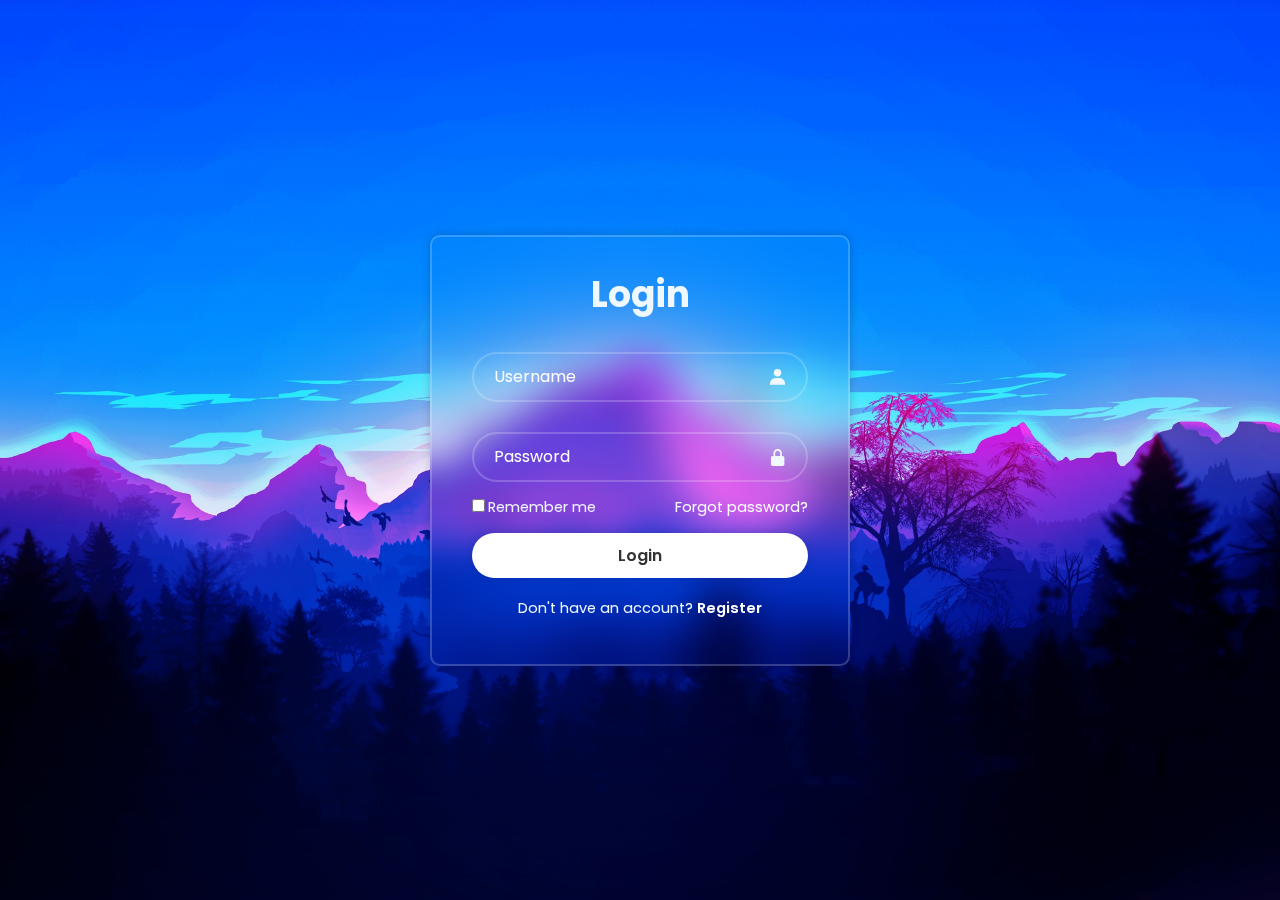
<file: Projects/LoginCSS/index.html>
<!DOCTYPE html>
<html>

<head>
  <meta charset='utf-8'>
  <meta http-equiv='X-UA-Compatible' content='IE=edge'>
  <title>Log In</title>
  <meta name='viewport' content='width=device-width, initial-scale=1'>
  <link rel='stylesheet' type='text/css' media='screen' href='style.css'>
  <link href='https://unpkg.com/boxicons@2.1.4/css/boxicons.min.css' rel='stylesheet'>
</head>

<body>
  <div class="wrapper">
    <form action="">

      <h1>Login</h1>

      <div class="input-box">
        <input type="text" placeholder="Username" required>
        <i class='bx bxs-user'></i>
      </div>

      <div class="input-box">
        <input type="password" placeholder="Password" required>
        <i class='bx bxs-lock-alt'></i>
      </div>

      <div class="remember-forgot">
        <label><input type="checkbox">Remember me</label>
        <a href="#">Forgot password?</a>
      </div>

      <button type="submit" class="btn">Login</button>

      <div class="register-link">
        <p>Don't have an account? <a href="#">Register</a></p>
      </div>
    </form>
  </div>
</body>

</html>
</file>
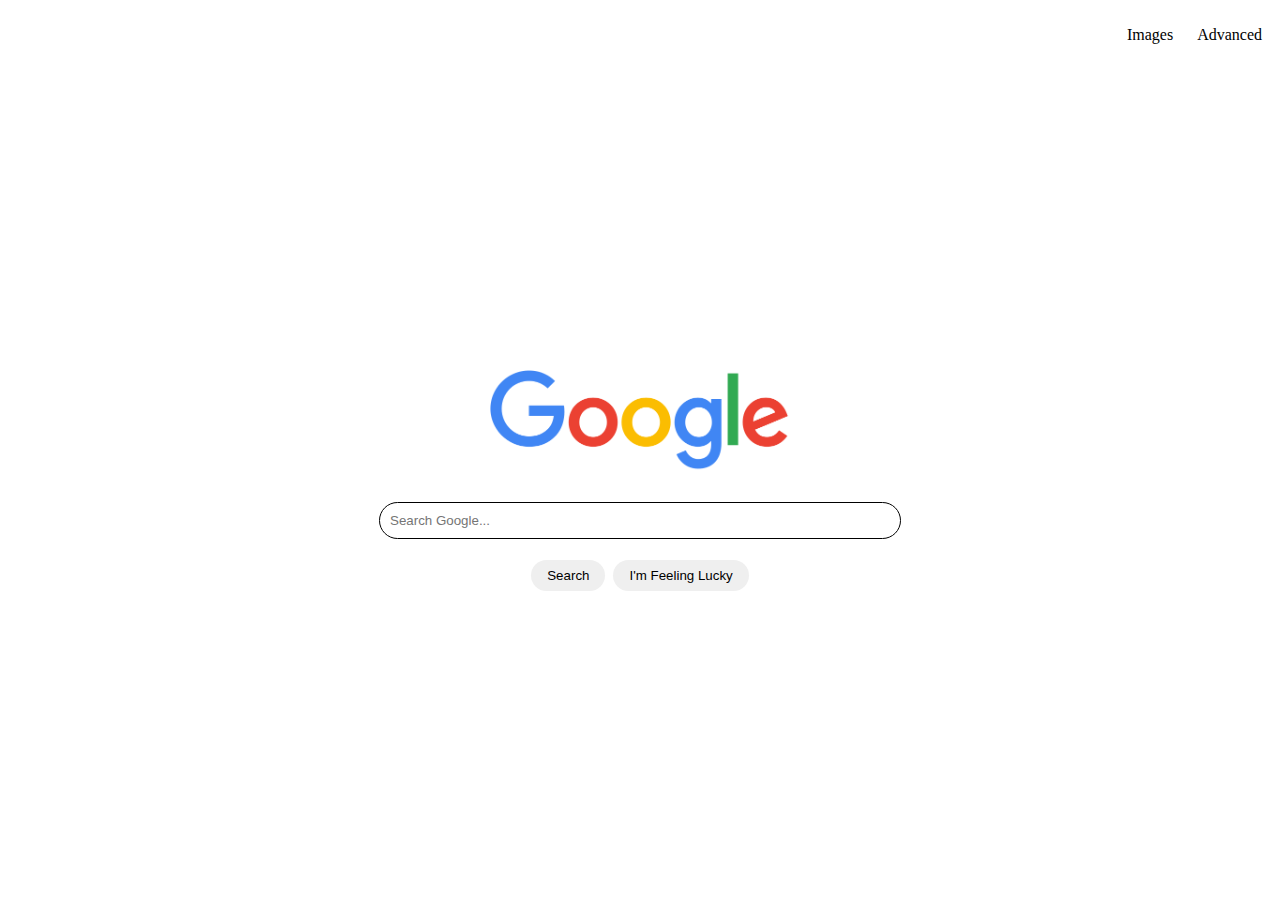
<file: Projects/CS50W-Project0/Search.html>
<!DOCTYPE html>
<html>

<head>
    <meta charset='utf-8'>
    <meta http-equiv='X-UA-Compatible' content='IE=edge'>
    <title>Lynx Search</title>
    <meta name='viewport' content='width=device-width, initial-scale=1'>
    <link href="style.css" rel="stylesheet" type="text/css" />
</head>

<body>
    <nav>
        <ul>
            <li><a href="images.html">Images</a></li>
            <li><a href="advanced.html">Advanced</a></li>
        </ul>
    </nav>
    <div class="main">
        <img src="Google_2015_logo.svg.png" alt="google" class="logo">
        <form action="https://www.google.com/search" method="get">
            <input type="text" name="q" class="search-bar" placeholder="Search Google...">
            <div class="submit-container">
                <input type="submit" value="Search" class="submit">
                <input type="submit" name="btnI" value="I'm Feeling Lucky" class="submit">
            </div>
        </form>
    </div>
</body>

</html>
</file>
<file: Projects/LoginCSS/style.css>
@import url('https://fonts.googleapis.com/css2?family=Poppins:ital,wght@0,100;0,200;0,300;0,400;0,500;0,600;0,700;0,800;0,900;1,100;1,200;1,300;1,400;1,500;1,600;1,700;1,800;1,900&display=swap');

* {
  margin: 0px;
  padding: 0px;
  box-sizing: border-box;
  font-family: "Poppins", sans-serif;
}

body {
  display: flex;
  justify-content: center;
  align-items: center;
  min-height: 100vh;
  background: url('586462-forest-birds.jpg') no-repeat;
  background-size: cover;
  background-position: center;

}

.wrapper {
  width: 420px;
  background: transparent;
  border: 2px solid rgba(255, 255, 255, .2);
  backdrop-filter: blur(20px);
  box-shadow: 0 0 10px rgba(0, 0, 0, 0.2);

  color: aliceblue;
  border-radius: 10px;
  padding: 30px 40px;
}

.wrapper h1 {
  font-size: 36px;
  text-align: center;
}

.wrapper .input-box {
  position: relative;
  width: 100%;
  height: 50px;
  margin: 30px 0;
}

.input-box input {
  width: 100%;
  height: 100%;
  background: transparent;
  border: none;
  outline: none;
  border: 2px solid rgba(255, 255, 255, .2);
  border-radius: 40px;
  font-size: 16px;
  color: white;
  padding: 20px 45px 20px 20px;
}

.input-box input::placeholder {
  color: white;
}

.input-box i {
  position: absolute;
  right: 20px;
  top: 50%;
  transform: translateY(-50%);
  font-size: 20px;
}

.wrapper .remember-forgot {
  display: flex;
  justify-content: space-between;
  font-size: 14.5px;
  margin: -15px 0 15px;
}

.remember-forgot label input {
  accent-color: white;
  margin-right: 3px;
}

.remember-forgot a {
  color: white;
  text-decoration: none;
}

.remember-forgot a:hover {
  text-decoration: underline;
}

.wrapper .btn {
  width: 100%;
  height: 45px;
  background: white;
  border: none;
  outline: none;
  border-radius: 40px;
  box-shadow: 0 0 10px rgba(0, 0, 0, 0.1);
  cursor: pointer;
  font-size: 16px;
  color: #333;
  font-weight: 600;
}

.wrapper .register-link {
  font-size: 14.5px;
  text-align: center;
  margin: 20px 0 15px;
}

.register-link p a {
  color: white;
  text-decoration: none;
  font-weight: 600;
}

.register-link p a:hover {
  text-decoration: underline;
}
</file>
<file: Projects/CS50W-Project0/style.css>
.main {
  display: flex;
  justify-content: center;
  align-items: center;
  flex-direction: column;
  padding-top: 300px;
}

.search-bar {
  border-radius: 20px;
  border-style: solid;
  border-width: 1px;
  border-color: black;
  display: block;
  margin: 10px;
  padding: 10px;
  width: 500px;
}

.submit {
  border-radius: 20px;
  border-style: none;
  margin: 11px 4px;
  padding: 8px 16px;

}

nav {
  text-align: right;
}

nav li {
  display: inline-block;
  padding: 10px;
  outline: none;
}

.search-bar:hover,
.search-bar:focus {
  box-shadow: 0 0 1px 1px #888888;
  outline: none;
}

.submit-container {
  display: flex;
  justify-content: center;
  margin-top: 10px;
}

.logo {
  width: 300px;
  margin-bottom: 20px
}

nav a:hover {
  text-decoration: underline;
}

nav a {
  color: black;
  text-decoration: none;
}

.submit:hover {
  box-shadow: 0 0 1px 1px #888888;
  outline: none;
  cursor: pointer;
}
</file>
